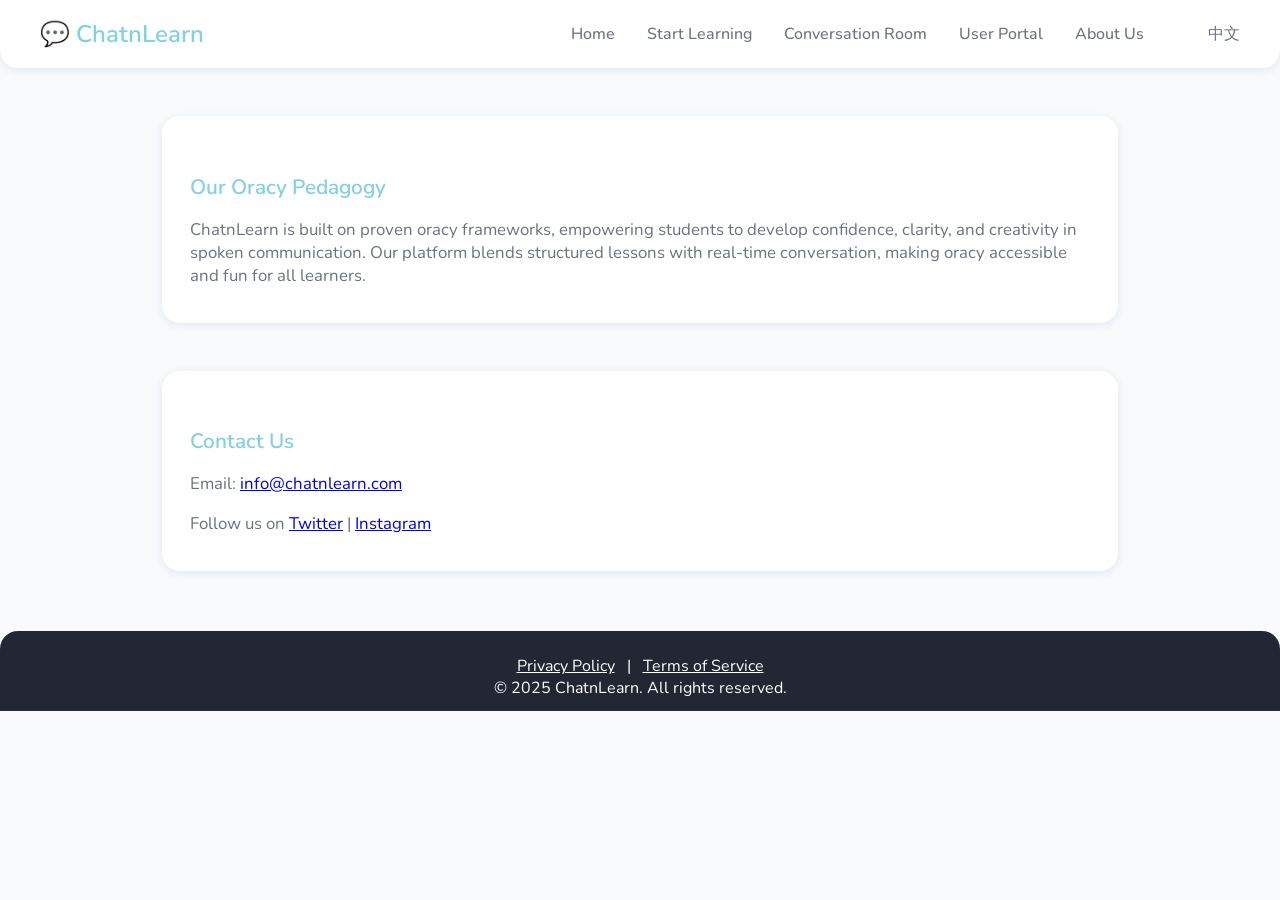
<file: about.html>
<!DOCTYPE html>
<html lang="en">
<head>
  <meta charset="UTF-8">
  <title>ChatnLearn – About Us</title>
  <meta name="viewport" content="width=device-width, initial-scale=1.0">
  <link href="https://fonts.googleapis.com/css2?family=Nunito:wght@400;600&display=swap" rel="stylesheet">
  <link rel="stylesheet" href="style.css">
  <style>
    .dropdown {
      position: relative;
      display: inline-block;
    }

    .dropdown-content {
      display: none;
      position: absolute;
      background-color: white;
      min-width: 160px;
      box-shadow: 0px 8px 16px 0px rgba(0,0,0,0.1);
      border-radius: 8px;
      z-index: 1;
    }

    .dropdown:hover .dropdown-content {
      display: block;
    }

    .dropdown-content a {
      color: #4b5563;
      padding: 12px 16px;
      text-decoration: none;
      display: block;
      transition: background-color 0.2s;
    }

    .dropdown-content a:hover {
      background-color: #f3f4f6;
      color: #80d1e2;
    }
  </style>
</head>
<body>
  <div class="navbar">
    <a class="logo" href="index.html">💬 ChatnLearn</a>
    <nav>
      <a href="index.html">Home</a>
      <div class="dropdown">
        <a href="start-learning.html">Start Learning</a>
        <div class="dropdown-content">
          <a href="talk-to-learn.html">Talk to Learn</a>
          <a href="learn-to-talk.html">Learn to Talk</a>
        </div>
      </div>
      <a href="conversation-room.html">Conversation Room</a>
      <a href="user-portal.html">User Portal</a>
      <a href="about.html">About Us</a>
      <span class="lang"><a href="#">中文</a></span>
    </nav>
  </div>
  <div class="section" id="about">
    <h3>Our Oracy Pedagogy</h3>
    <p>
      ChatnLearn is built on proven oracy frameworks, empowering students to develop confidence, clarity, and creativity in spoken communication. Our platform blends structured lessons with real-time conversation, making oracy accessible and fun for all learners.
    </p>
  </div>
  <div class="section">
    <h3>Contact Us</h3>
    <p>Email: <a href="mailto:info@chatnlearn.com">info@chatnlearn.com</a></p>
    <p>Follow us on <a href="#">Twitter</a> | <a href="#">Instagram</a></p>
  </div>
  <div class="footer">
    <div>
      <a href="#">Privacy Policy</a> | <a href="#">Terms of Service</a>
    </div>
    <div>© 2025 ChatnLearn. All rights reserved.</div>
  </div>
</body>
</html>
</file>
<file: style.css>
:root {
  --primary: #80d1e2;
  --secondary: #80d1e2;
  --accent: #a5b4fc;
  --bg: #f8fafc;
  --white: #fff;
  --text: #22223b;
  --gray: #6b7280;
  --radius: 18px;
}
body {
  font-family: 'Nunito', Arial, sans-serif;
  background: var(--bg);
  color: var(--text);
  margin: 0;
  padding: 0;
}
.navbar {
  background: var(--white);
  box-shadow: 0 2px 8px #e0e7ef;
  display: flex;
  justify-content: space-between;
  align-items: center;
  padding: 18px 40px;
  border-radius: 0 0 var(--radius) var(--radius);
}
.navbar .logo {
  font-weight: 600;
  font-size: 1.5rem;
  color: var(--primary);
  display: flex;
  align-items: center;
  gap: 8px;
  text-decoration: none;
}
.navbar nav a {
  margin-left: 28px;
  color: var(--gray);
  text-decoration: none;
  font-size: 1rem;
  font-weight: 500;
  transition: color 0.2s;
}
.navbar nav a:hover {
  color: var(--primary);
}
.navbar .lang {
  margin-left: 32px;
  font-weight: 600;
  color: var(--primary);
  cursor: pointer;
}
.hero {
  text-align: center;
  padding: 60px 20px 40px 20px;
  background: linear-gradient(90deg, var(--primary) 0%, var(--secondary) 100%);
  color: var(--white);
  border-radius: 0 0 var(--radius) var(--radius);
}
.hero h1 {
  font-size: 2.5rem;
  font-weight: 600;
  margin-bottom: 18px;
}
.hero p {
  font-size: 1.2rem;
  margin-bottom: 32px;
  color: #e0e7ef;
}
.hero .cta-btns {
  display: flex;
  justify-content: center;
  gap: 20px;
  flex-wrap: wrap;
}
.hero .cta-btns a {
  background: var(--white);
  color: var(--primary);
  padding: 14px 32px;
  border-radius: 30px;
  font-weight: 600;
  text-decoration: none;
  font-size: 1.1rem;
  box-shadow: 0 2px 8px #e0e7ef;
  transition: background 0.2s, color 0.2s;
}
.hero .cta-btns a:hover {
  background: var(--accent);
  color: var(--white);
}
.cards-section {
  display: flex;
  justify-content: center;
  gap: 40px;
  margin: 40px 0 0 0;
  flex-wrap: wrap;
}
.card {
  background: var(--white);
  border-radius: var(--radius);
  box-shadow: 0 2px 8px #e0e7ef;
  padding: 36px 32px;
  width: 350px;
  display: flex;
  flex-direction: column;
  align-items: center;
  margin-bottom: 24px;
}
.card img {
  width: 100px;
  margin-bottom: 18px;
}
.card h2 {
  color: var(--primary);
  margin-bottom: 12px;
  font-size: 1.2rem;
  font-weight: 600;
}
.card p {
  color: var(--gray);
  margin-bottom: 18px;
  text-align: center;
}
.card button {
  background: var(--primary);
  color: var(--white);
  border: none;
  border-radius: 20px;
  padding: 10px 28px;
  font-size: 1rem;
  cursor: pointer;
  font-weight: 600;
  transition: background 0.2s;
}
.card button:hover {
  background: var(--secondary);
}
.section {
  max-width: 900px;
  margin: 48px auto 0 auto;
  background: var(--white);
  border-radius: var(--radius);
  box-shadow: 0 2px 8px #e0e7ef;
  padding: 36px 28px;
}
.section h3 {
  color: var(--primary);
  font-size: 1.3rem;
  margin-bottom: 16px;
  font-weight: 600;
}
.section ul, .section p {
  color: var(--gray);
  font-size: 1.05rem;
  margin-bottom: 0;
}
.topics-grid {
  display: grid;
  grid-template-columns: repeat(auto-fit, minmax(180px, 1fr));
  gap: 24px;
  margin: 40px 0;
  max-width: 900px;
  margin-left: auto;
  margin-right: auto;
}
.topic-card {
  background: var(--accent);
  color: var(--primary);
  border-radius: var(--radius);
  padding: 28px 16px;
  text-align: center;
  font-weight: 600;
  font-size: 1.1rem;
  cursor: pointer;
  transition: background 0.2s, color 0.2s;
  text-decoration: none;
  display: block;
}
.topic-card:hover {
  background: var(--primary);
  color: var(--white);
}
.infographic-section {
  display: flex;
  flex-direction: column;
  align-items: center;
  margin: 40px 0;
}
.infographic-section img {
  width: 180px;
  margin-bottom: 18px;
}
.infographic-section p {
  color: var(--gray);
  font-size: 1.1rem;
  margin-bottom: 24px;
  text-align: center;
  max-width: 500px;
}
.infographic-section button {
  background: var(--primary);
  color: var(--white);
  border: none;
  border-radius: 20px;
  padding: 12px 32px;
  font-size: 1.1rem;
  cursor: pointer;
  font-weight: 600;
  transition: background 0.2s;
}
.infographic-section button:hover {
  background: var(--secondary);
}
.conversation-room {
  max-width: 700px;
  margin: 40px auto;
  background: var(--white);
  border-radius: var(--radius);
  box-shadow: 0 2px 8px #e0e7ef;
  padding: 36px 28px;
  text-align: center;
}
.ai-avatar {
  width: 320px;
  height: 180px;
  background: #e0e7ef;
  border-radius: 16px;
  margin: 0 auto 24px auto;
  display: flex;
  align-items: center;
  justify-content: center;
  color: var(--gray);
  font-size: 1.2rem;
}
.conversation-room button {
  background: var(--primary);
  color: var(--white);
  border: none;
  border-radius: 20px;
  padding: 10px 28px;
  font-size: 1rem;
  cursor: pointer;
  font-weight: 600;
  margin-top: 24px;
  transition: background 0.2s;
}
.conversation-room button:hover {
  background: var(--secondary);
}
.feedback-section {
  max-width: 700px;
  margin: 40px auto;
  background: var(--white);
  border-radius: var(--radius);
  box-shadow: 0 2px 8px #e0e7ef;
  padding: 36px 28px;
}
.feedback-section h3 {
  color: var(--primary);
  margin-bottom: 18px;
}
.transcript {
  background: #f3f4f6;
  border-radius: 12px;
  padding: 18px;
  margin-bottom: 18px;
  font-size: 1rem;
  color: var(--gray);
}
.metrics {
  display: flex;
  gap: 24px;
  margin-bottom: 18px;
  flex-wrap: wrap;
}
.metric {
  background: var(--accent);
  color: var(--primary);
  border-radius: 12px;
  padding: 14px 22px;
  font-weight: 600;
  font-size: 1rem;
  flex: 1 1 120px;
  text-align: center;
}
.suggested-topics {
  color: var(--gray);
  font-size: 1rem;
}
.user-portal {
  max-width: 900px;
  margin: 40px auto;
  background: var(--white);
  border-radius: var(--radius);
  box-shadow: 0 2px 8px #e0e7ef;
  padding: 36px 28px;
}
.user-portal h3 {
  color: var(--primary);
  margin-bottom: 18px;
}
.portal-grid {
  display: flex;
  gap: 32px;
  flex-wrap: wrap;
}
.portal-card {
  background: #f3f4f6;
  border-radius: 12px;
  padding: 18px 22px;
  flex: 1 1 220px;
  min-width: 220px;
  margin-bottom: 18px;
}
.portal-card h4 {
  margin: 0 0 8px 0;
  color: var(--secondary);
  font-size: 1.1rem;
}
.portal-card p {
  margin: 0;
  color: var(--gray);
  font-size: 1rem;
}
.footer {
  background: #232733;
  color: #fff;
  text-align: center;
  padding: 24px 0 12px 0;
  margin-top: 60px;
  border-radius: var(--radius) var(--radius) 0 0;
}
.footer a {
  color: #fff;
  margin: 0 8px;
  text-decoration: underline;
  font-size: 1rem;
}
@media (max-width: 900px) {
  .cards-section, .portal-grid {
    flex-direction: column;
    align-items: center;
    gap: 24px;
  }
  .card, .portal-card {
    width: 90%;
    max-width: 420px;
  }
  .navbar {
    flex-direction: column;
    gap: 12px;
    padding: 18px 10px;
  }
}
</file>
